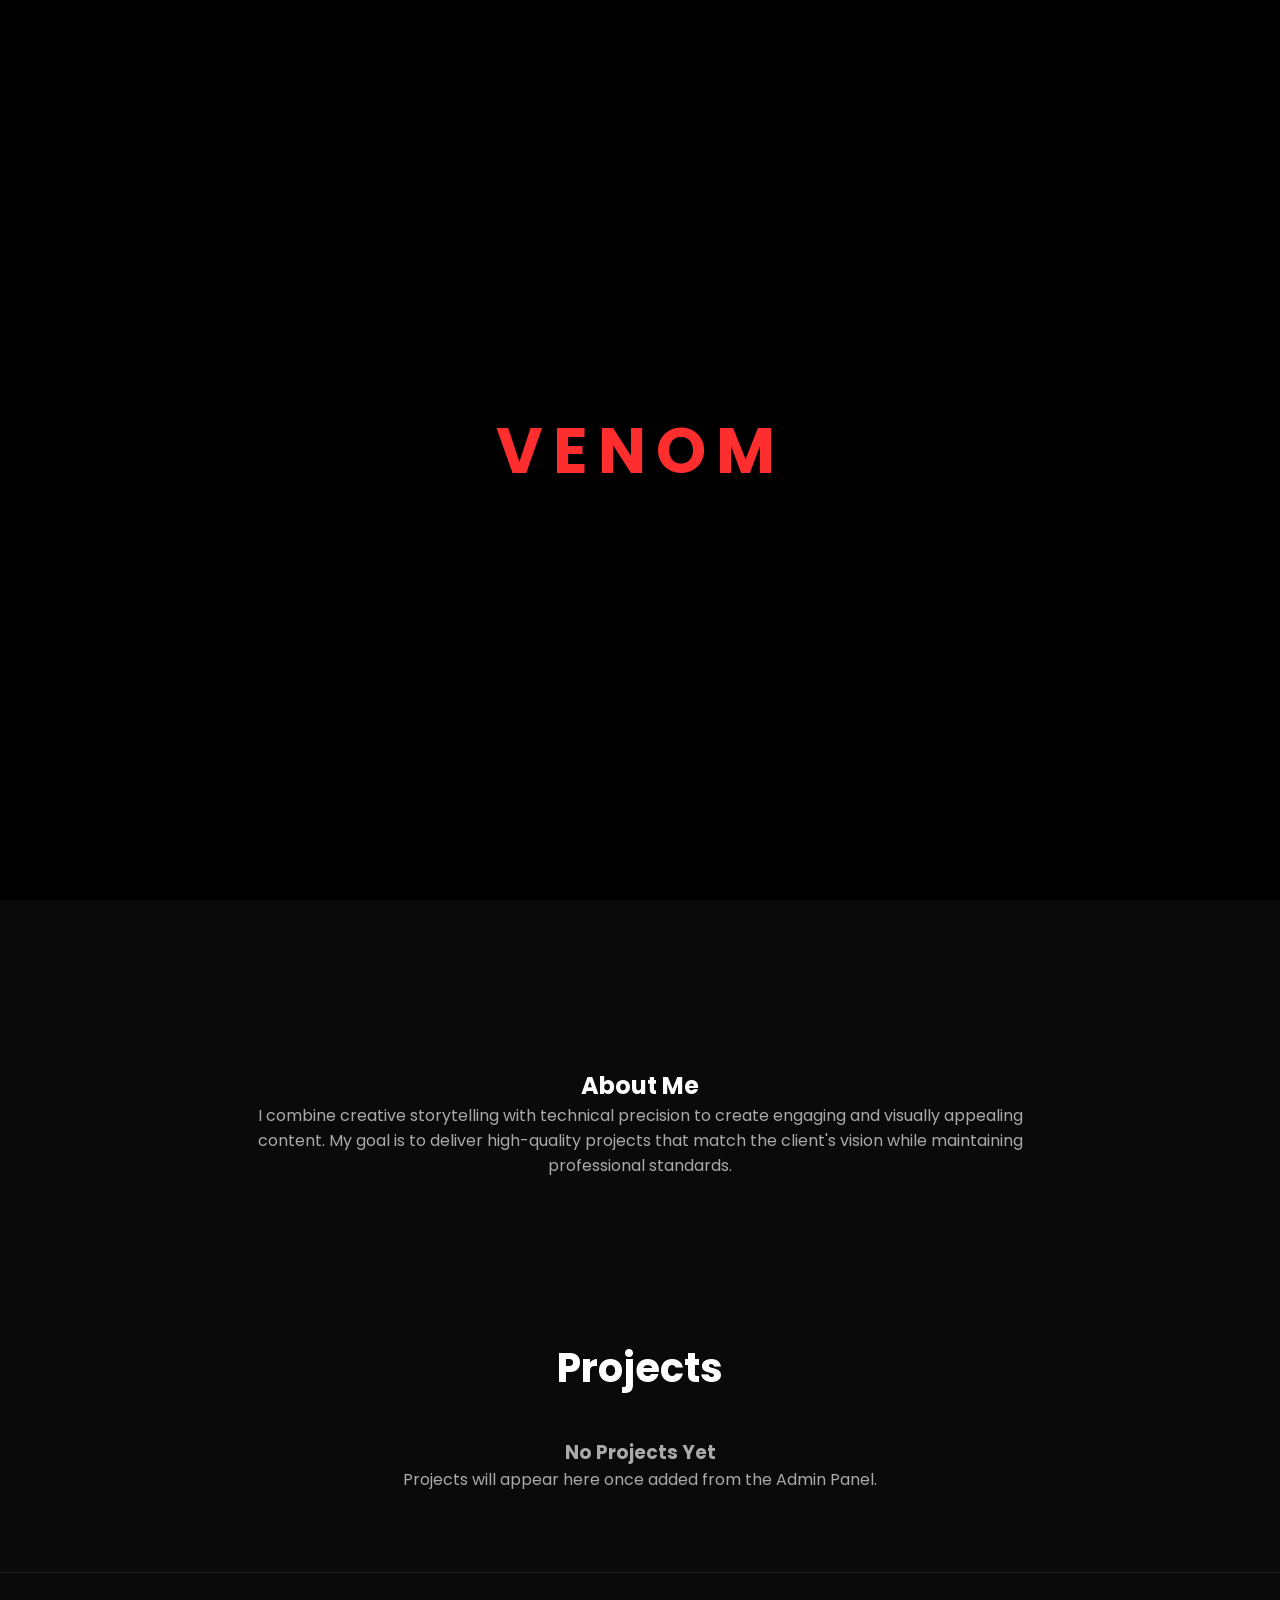
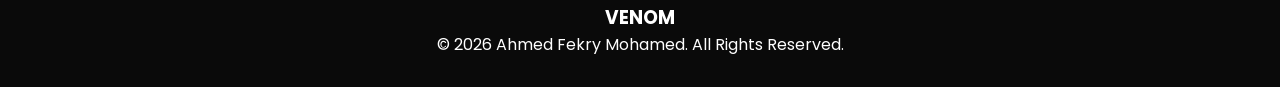
<file: index.html>
<!DOCTYPE html>
<html lang="en">

<head>
    <meta charset="UTF-8">
    <meta name="viewport" content="width=device-width, initial-scale=1.0">
    <title>VENOM | Portfolio</title>
    <link rel="stylesheet" href="style.css">
    <link href="https://fonts.googleapis.com/css2?family=Poppins:wght@300;400;500;600;700&display=swap" rel="stylesheet">
</head>

<body>

    <div id="loader">
        <h1>VENOM</h1>
    </div>

    <header>
        <nav class="navbar">
            <div class="logo">VENOM</div>
            <ul class="nav-links">
                <li><a href="#home">Home</a></li>
                <li><a href="#about">About</a></li>
                <li><a href="#projects">Projects</a></li>
                <li><a href="contact.html">Contact</a></li>
                <li><a href="login.html">Admin</a></li>
            </ul>
            <button id="theme-toggle">🌙</button>
        </nav>
    </header>

    <section id="home" class="hero">
        <div class="hero-text">
            <h1>Ahmed Fekry Harfoush</h1>
            <h2>Video Editor & <span>3D Modeling Artist</span></h2>
            <p>
                Creative Video Editor and 3D Modeling Artist with one year of experience in crafting engaging visual content. Skilled in video editing, color correction, sound design, smooth transitions, and Blender 3D modeling.
            </p>
            <a href="#projects" class="btn">View My Work</a>
        </div>
        <div class="hero-image">
            <img src="WhatsApp Image 2026-06-11 at 4.11.27 PM.jpeg" alt="Ahmed Fekry">
        </div>
    </section>

    <section id="about" class="about">
        <h2>About Me</h2>
        <p>
            I combine creative storytelling with technical precision to create engaging and visually appealing content. My goal is to deliver high-quality projects that match the client's vision while maintaining professional standards.
        </p>
    </section>

    <section id="projects">
        <div class="section-title">
            <h2>Projects</h2>
        </div>
        <div id="projectsContainer" class="projects-grid"></div>
        <div id="emptyState">
            <h3>No Projects Yet</h3>
            <p>Projects will appear here once added from the Admin Panel.</p>
        </div>
    </section>

    <footer>
        <h3>VENOM</h3>
        <p>© 2026 Ahmed Fekry Mohamed. All Rights Reserved.</p>
    </footer>

    <script src="java.js"></script>

</body>

</html>
</file>
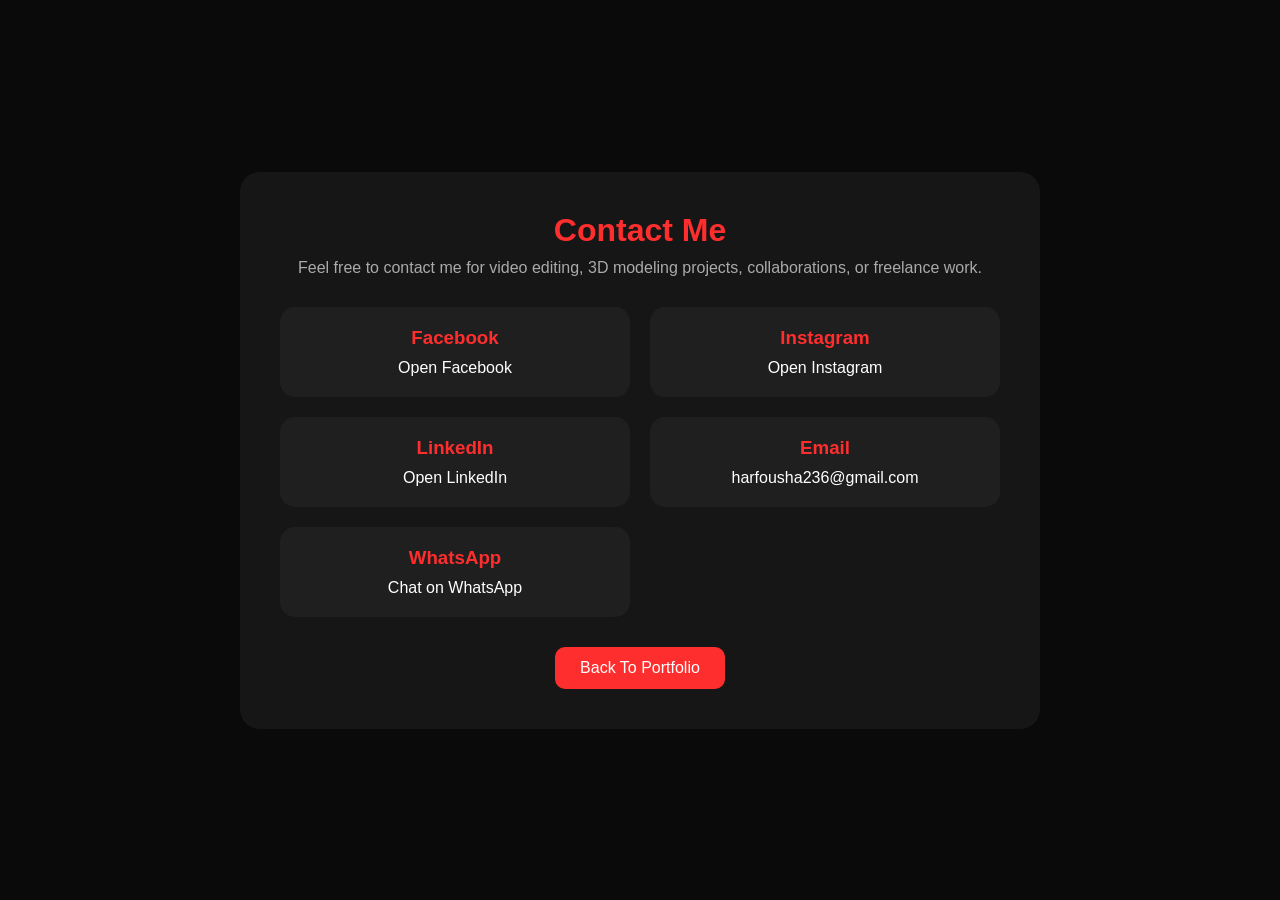
<file: contact.html>
<!DOCTYPE html>
<html lang="en">

<script src="java.js"></script>

<head>

    <meta charset="UTF-8">
    <meta name="viewport" content="width=device-width, initial-scale=1.0">

    <title>VENOM | Contact</title>

    <link rel="stylesheet" href="style.css">


    <style>
        .contact-container {
            min-height: 100vh;
            display: flex;
            justify-content: center;
            align-items: center;
            padding: 40px;
        }
        
        .contact-card {
            width: 100%;
            max-width: 800px;
            background: var(--card);
            border-radius: 20px;
            padding: 40px;
            text-align: center;
        }
        
        .contact-card h1 {
            color: var(--red);
            margin-bottom: 10px;
        }
        
        .contact-card p {
            color: var(--gray);
            margin-bottom: 30px;
        }
        
        .contact-links {
            display: grid;
            grid-template-columns: repeat(auto-fit, minmax(250px, 1fr));
            gap: 20px;
        }
        
        .contact-item {
            background: #1f1f1f;
            padding: 20px;
            border-radius: 15px;
            transition: .3s;
        }
        
        .contact-item:hover {
            transform: translateY(-5px);
        }
        
        .contact-item h3 {
            margin-bottom: 10px;
            color: var(--red);
        }
        
        .contact-item a {
            color: white;
            text-decoration: none;
            word-break: break-word;
        }
        
        .back-btn {
            display: inline-block;
            margin-top: 30px;
            padding: 12px 25px;
            border-radius: 10px;
            text-decoration: none;
            background: var(--red);
            color: white;
        }
    </style>

</head>

<body>

    <div class="contact-container">

        <div class="contact-card">

            <h1>Contact Me</h1>

            <p>
                Feel free to contact me for video editing, 3D modeling projects, collaborations, or freelance work.
            </p>

            <div class="contact-links">

                <div class="contact-item">
                    <h3>Facebook</h3>
                    <a href="https://www.facebook.com/share/1P8EPds9oD/" target="_blank">
Open Facebook
</a>
                </div>

                <div class="contact-item">
                    <h3>Instagram</h3>
                    <a href="https://www.instagram.com/_ahmed.fekry" target="_blank">
Open Instagram
</a>
                </div>

                <div class="contact-item">
                    <h3>LinkedIn</h3>
                    <a href="https://www.linkedin.com/in/ahmed-harfoush-4821a5361" target="_blank">
Open LinkedIn
</a>
                </div>

                <div class="contact-item">
                    <h3>Email</h3>
                    <a href="mailto:harfousha236@gmail.com">
harfousha236@gmail.com
</a>
                </div>

                <div class="contact-item">
                    <h3>WhatsApp</h3>
                    <a href="https://wa.me/201203718994" target="_blank">
Chat on WhatsApp
</a>
                </div>

            </div>

            <a href="index.html" class="back-btn">
Back To Portfolio
</a>

        </div>

    </div>
    <div id="projectsContainer"></div>
    <div id="emptyState"></div>
    <div id="projectsContainer" class="projects-grid"></div>
    <div id="emptyState"></div>
    <div id="projectsContainer" class="projects-grid"></div>
    <div id="emptyState" style="display:none;">No projects yet</div>
</body>

</html>
</file>
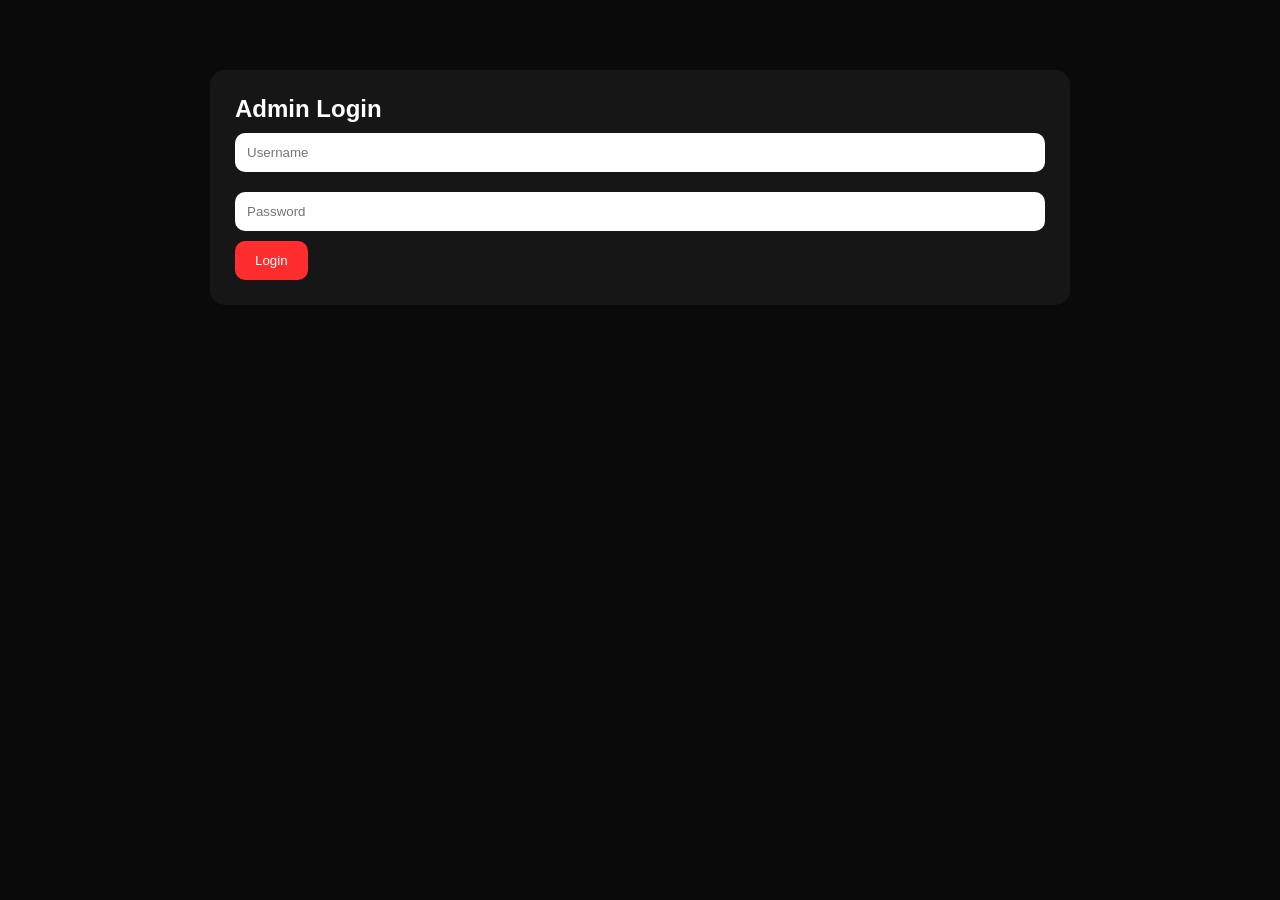
<file: login.html>
<!DOCTYPE html>
<html lang="en">

<script src="java.js"></script>

<head>
    <meta charset="UTF-8">
    <meta name="viewport" content="width=device-width, initial-scale=1.0">
    <title>VENOM Admin</title>

    <link rel="stylesheet" href="style.css">


    <style>
        .admin-container {
            max-width: 900px;
            margin: 50px auto;
            padding: 20px;
        }
        
        .login-box,
        .admin-panel {
            background: var(--card);
            padding: 25px;
            border-radius: 15px;
        }
        
        input,
        textarea {
            width: 100%;
            padding: 12px;
            margin: 10px 0;
            border: none;
            border-radius: 10px;
        }
        
        button {
            padding: 12px 20px;
            border: none;
            cursor: pointer;
            border-radius: 10px;
        }
        
        .red-btn {
            background: var(--red);
            color: white;
        }
        
        .project-item {
            background: #222;
            margin-top: 15px;
            padding: 15px;
            border-radius: 10px;
        }
        
        .hidden {
            display: none;
        }
    </style>

</head>

<body>

    <div class="admin-container">

        <div id="loginBox" class="login-box">
            <h2>Admin Login</h2>

            <input type="text" id="username" placeholder="Username">
            <input type="password" id="password" placeholder="Password">

            <button class="red-btn" onclick="login()">
Login
</button>
        </div>

        <div id="adminPanel" class="admin-panel hidden">

            <h2>VENOM Dashboard</h2>

            <input type="text" id="title" placeholder="Project Title">
            <input type="text" id="image" placeholder="Thumbnail URL">
            <input type="text" id="link" placeholder="Video Link">
            <textarea id="description" placeholder="Project Description"></textarea>

            <button class="red-btn" onclick="addProject()">
Add Project
</button>

            <button onclick="logout()">
Logout
</button>

            <hr>

            <h3>Projects</h3>

            <div id="projectsList"></div>

        </div>

    </div>

    <script>
        const ADMIN_USER = "Ahmed Harfoush";
        const ADMIN_PASS = "01203718994";

        if (localStorage.getItem("adminLogged") === "true") {
            document.getElementById("loginBox").classList.add("hidden");
            document.getElementById("adminPanel").classList.remove("hidden");
            loadProjects();
        }

        function login() {

            const user = document.getElementById("username").value;
            const pass = document.getElementById("password").value;

            if (user === ADMIN_USER && pass === ADMIN_PASS) {

                localStorage.setItem("adminLogged", "true");
                location.reload();

            } else {

                alert("Wrong Credentials");

            }

        }

        function logout() {

            localStorage.removeItem("adminLogged");
            location.reload();

        }

        function addProject() {

            let projects =
                JSON.parse(localStorage.getItem("projects")) || [];

            const project = {

                title: document.getElementById("title").value,
                image: document.getElementById("image").value,
                link: document.getElementById("link").value,
                description: document.getElementById("description").value

            };

            projects.push(project);

            localStorage.setItem(
                "projects",
                JSON.stringify(projects)
            );

            loadProjects();

        }

        function loadProjects() {

            let projects =
                JSON.parse(localStorage.getItem("projects")) || [];

            const container =
                document.getElementById("projectsList");

            container.innerHTML = "";

            projects.forEach((project, index) => {

                container.innerHTML += `
<div class="project-item">
<h4>${project.title}</h4>
<p>${project.description}</p>

<button onclick="deleteProject(${index})">
Delete
</button>

</div>
`;

            });

        }

        function deleteProject(index) {

            let projects =
                JSON.parse(localStorage.getItem("projects")) || [];

            projects.splice(index, 1);

            localStorage.setItem(
                "projects",
                JSON.stringify(projects)
            );

            loadProjects();

        }
    </script>
    <div id="projectsContainer"></div>
    <div id="emptyState"></div>
    <div id="projectsContainer" class="projects-grid"></div>
    <div id="emptyState"></div>
    <div id="projectsContainer" class="projects-grid"></div>
    <div id="emptyState" style="display:none;">No projects yet</div>
</body>

</html>
</file>
<file: style.css>
:root {
    --bg: #0d0d0d;
    --card: #161616;
    --text: #ffffff;
    --red: #ff2e2e;
    --gray: #aaaaaa;
}

.light-mode {
    --bg: #f5f5f5;
    --card: #ffffff;
    --text: #111111;
    --red: #d60000;
}

* {
    margin: 0;
    padding: 0;
    box-sizing: border-box;
    font-family: 'Poppins', sans-serif;
}

html {
    scroll-behavior: smooth;
}

body {
    background: var(--bg);
    color: var(--text);
}


/* Loader */

#loader {
    position: fixed;
    inset: 0;
    background: #000;
    display: flex;
    justify-content: center;
    align-items: center;
    z-index: 9999;
}

#loader h1 {
    color: var(--red);
    font-size: 4rem;
    letter-spacing: 10px;
}


/* Navbar */

.navbar {
    display: flex;
    justify-content: space-between;
    align-items: center;
    padding: 20px 8%;
    position: sticky;
    top: 0;
    backdrop-filter: blur(15px);
    background: rgba(0, 0, 0, .4);
    z-index: 100;
}

.logo {
    font-size: 2rem;
    color: var(--red);
    font-weight: 700;
}

.nav-links {
    display: flex;
    list-style: none;
    gap: 25px;
}

.nav-links a {
    color: var(--text);
    text-decoration: none;
}

#theme-toggle {
    border: none;
    padding: 10px;
    cursor: pointer;
    border-radius: 8px;
}


/* Hero */

.hero {
    min-height: 100vh;
    display: flex;
    align-items: center;
    justify-content: center;
    gap: 60px;
    padding: 50px 8%;
}

.hero-text {
    flex: 1;
}

.hero-text h1 {
    font-size: 4rem;
}

.hero-text h2 {
    margin: 15px 0;
}

.hero-text span {
    color: var(--red);
}

.hero-text p {
    color: var(--gray);
    line-height: 1.8;
}

.hero-image {
    flex: 1;
    text-align: center;
}

.hero-image img {
    width: 350px;
    height: 350px;
    object-fit: cover;
    border-radius: 50%;
    border: 4px solid var(--red);
}

.btn {
    display: inline-block;
    margin-top: 25px;
    background: var(--red);
    color: white;
    text-decoration: none;
    padding: 12px 24px;
    border-radius: 10px;
}


/* Sections */

section {
    padding: 80px 8%;
}

.section-title {
    text-align: center;
    margin-bottom: 40px;
}

.section-title h2 {
    font-size: 2.5rem;
}


/* About */

.about {
    text-align: center;
}

.about p {
    max-width: 800px;
    margin: auto;
    color: var(--gray);
}


/* Projects */

.projects-grid {
    display: grid;
    grid-template-columns: repeat(auto-fit, minmax(300px, 1fr));
    gap: 25px;
}

.project-card {
    background: var(--card);
    border-radius: 15px;
    overflow: hidden;
    transition: .3s;
}

.project-card:hover {
    transform: translateY(-8px);
}

.project-card img {
    width: 100%;
    height: 220px;
    object-fit: cover;
}

.project-content {
    padding: 20px;
}

.project-content h3 {
    margin-bottom: 10px;
}

.project-content p {
    color: var(--gray);
}

.project-content a {
    display: inline-block;
    margin-top: 15px;
    color: white;
    background: var(--red);
    text-decoration: none;
    padding: 10px 18px;
    border-radius: 8px;
}

#emptyState {
    text-align: center;
    color: var(--gray);
}


/* Footer */

footer {
    text-align: center;
    padding: 30px;
    border-top: 1px solid #222;
}


/* Mobile */

@media(max-width:768px) {
    .hero {
        flex-direction: column;
        text-align: center;
    }
    .hero-text h1 {
        font-size: 2.5rem;
    }
    .hero-image img {
        width: 250px;
        height: 250px;
    }
    .nav-links {
        display: none;
    }
}


/* Dark mode - الأساسي */

body {
    background-color: #0a0a0a;
    color: #ffffff;
}


/* Light mode */

body.light-mode {
    background-color: #ffffff;
    color: #000000;
}
</file>
